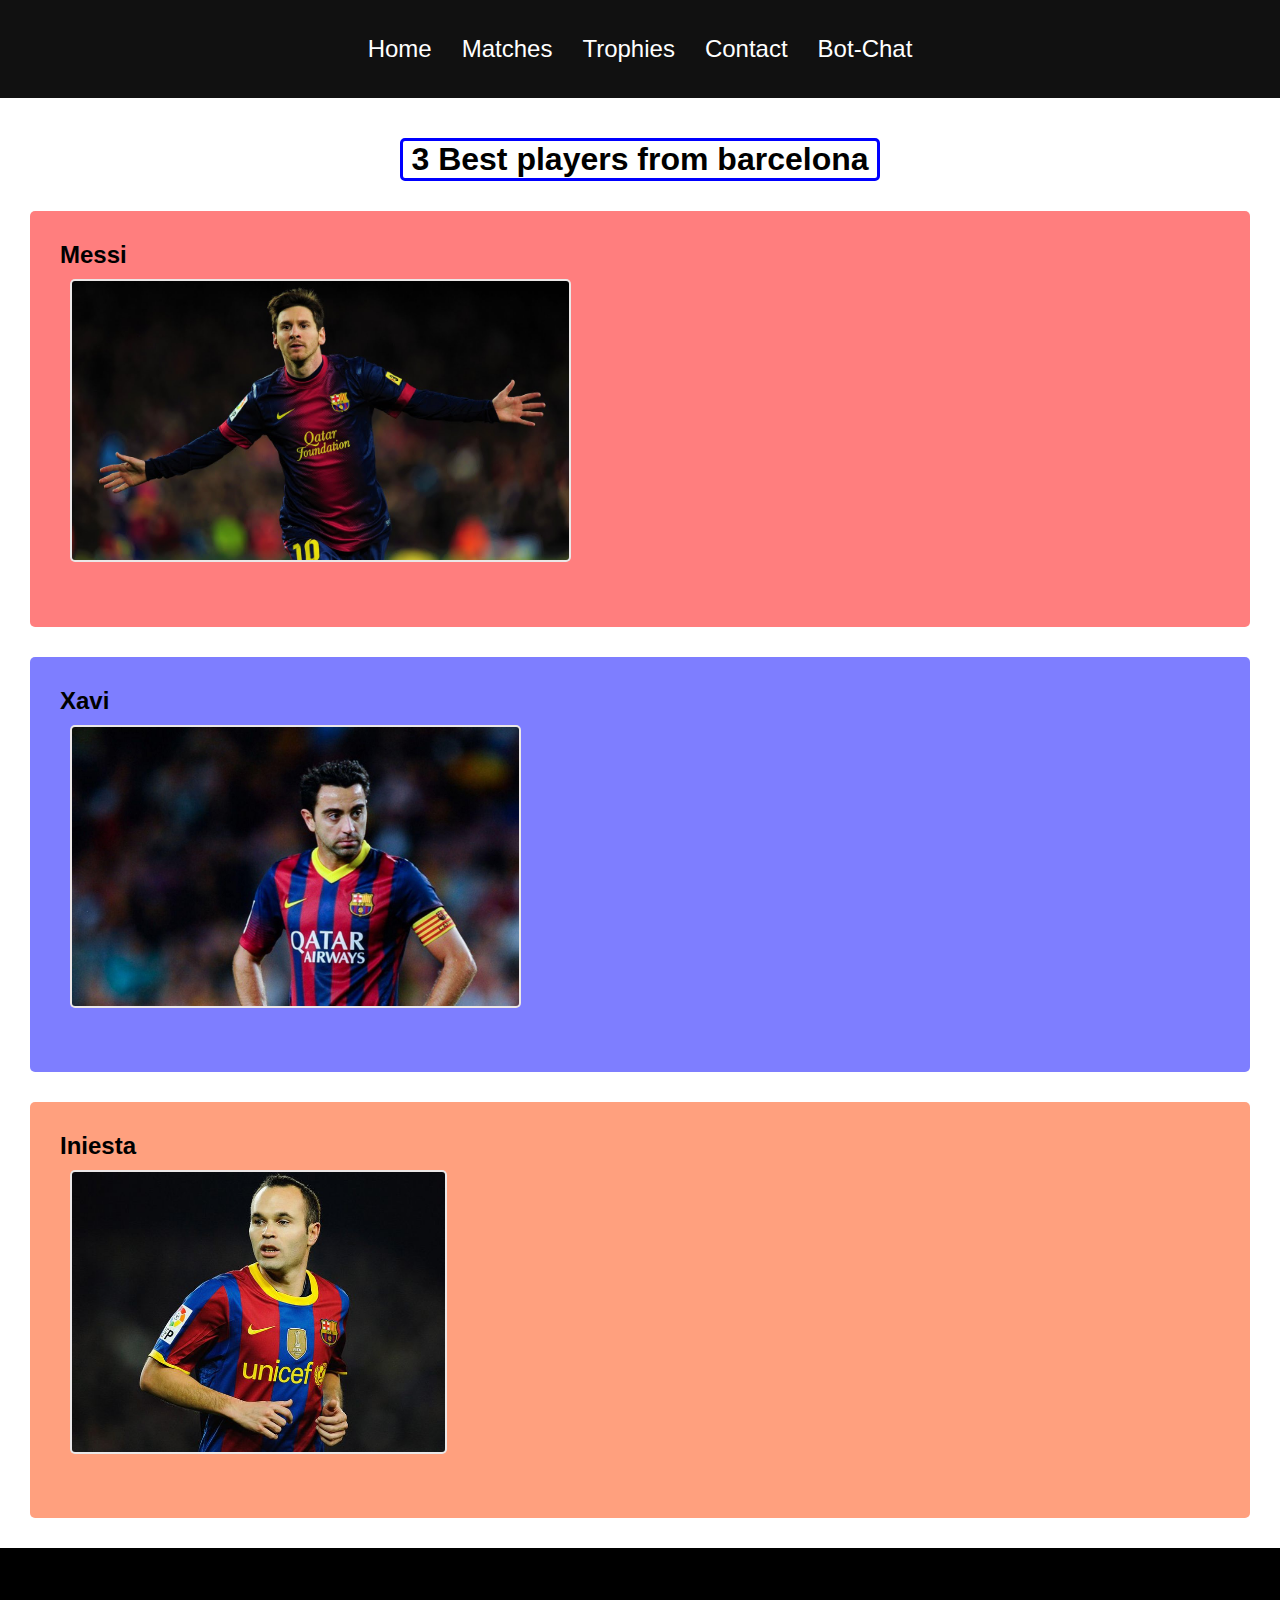
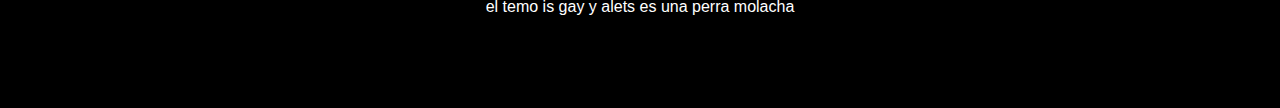
<file: index.html>
<!DOCTYPE html>
<html>
  <head>
    <meta charset="UTF-8" />
    <title>Barça</title>
    <link href="CSS/style.css" rel="stylesheet" type="text/css" />
    <script src="index.js"></script>
    <link rel="shortcut icon" href="content/favicon.png" />
  </head>

<head>
  <meta charset="UTF-8" />
  <title>Barça</title>
  <link href="CSS/style.css" rel="stylesheet" type="text/css" />
  <script src="index.js"></script>
  <link rel="shortcut icon" href="content/favicon.png">
</head>

<body>
  <header id="header">
    <ul>
      <li><a href="#">Home</a></li>
      <li><a href="#">Matches</a></li>
      <li><a href="#">Trophies</a></li>
      <li><a href="#">Contact</a></li>
      <li><a href="botchat.html">Bot-Chat</a></li>
    </ul>
    <div class="toggle" onclick="toggle()"></div>
  </header>
  <section class="main">
    <div class="title">
      <h1>3 Best players from barcelona</h1>
    </div>
    <div class="Messi">
      <h2>Messi</h2>
      <img src="content/messi 2012.jpg" alt="">
    </div>
    <div class="Xavi">
      <h2>Xavi</h2>
      <img src="content/Xavi Wallpapers 2017.jpg" alt="">
    </div>
    <div class="Iniesta">
      <h2>Iniesta</h2>
      <img src="content/iniesta.jpg" alt="">
    </div>
  </section>
  <footer>
      <div class="footer_div">
        <div class="infinity">
          <p>el temo is gay y alets es una perra molacha</p>
        </div>
      </div>
    </footer>
    <button onclick="topFunction()" id="myBtn" title="go to UP">UP</button>
  </body>
</html>
</file>
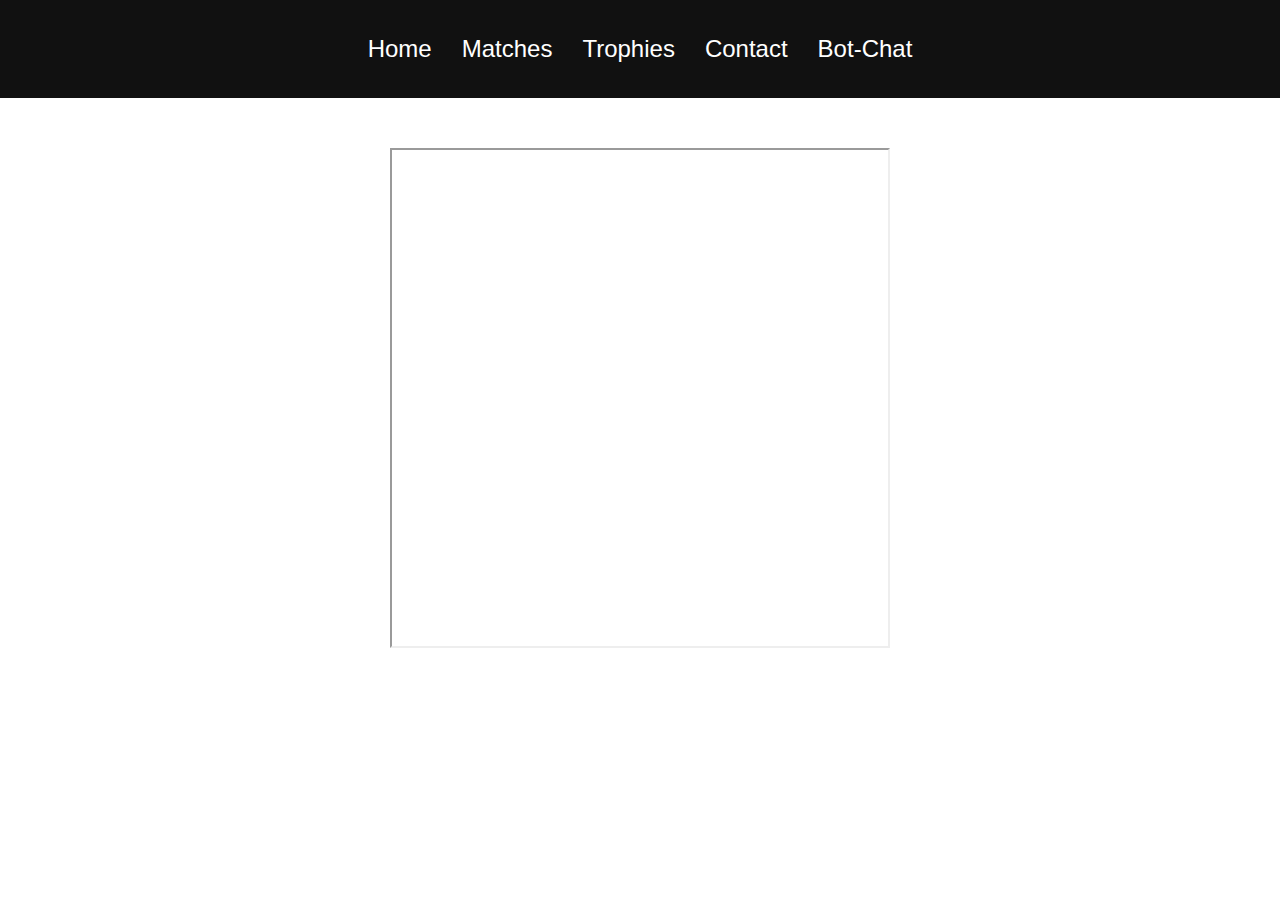
<file: botchat.html>
<!DOCTYPE html>
<html>

<head>
  <link rel="stylesheet" href="CSS/style.css" />
  <script src="index.js"></script>
</head>

<style>
  #chat{
    width: 500px;
    height: 500px;
    background-color: #ffff;
    margin-top: 50px;
  }

  .chatbot{
    display: flex;
    justify-content: center;
  }

</style>

<body>
  <header id="header">
    <ul>
      <li><a href="index.html">Home</a></li>
      <li><a href="#">Matches</a></li>
      <li><a href="#">Trophies</a></li>
      <li><a href="#">Contact</a></li>
      <li><a href="botchat.html">Bot-Chat</a></li>
    </ul>
    <div class="toggle" onclick="toggle()"></div>
  </header>
  <div class="chatbot">
    <iframe id="chat"
      src="https://web.powerva.microsoft.com/environments/Default-d4f01a21-32eb-4b12-b14b-aa456fcdf386/bots/new_bot_ae8258545f684e40b1b306431274a52c/webchat"></iframe>
  </div>
</body>

</html>

<script>

  $(document).ready(function () {
    $("#chat").removeAttr("position")
  });

</script>
</file>
<file: CSS/style.css>
* {
  margin: 0;
  padding: 0;
  box-sizing: border-box;
}

body {
  font-family: "Poppins", sans-serif;
}

#header {
  display: grid;
  justify-content: space-around;
  padding: 20px;
}

#header ul {
  display: flex;
}

#header ul li {
  list-style: none;
  padding: 15px 15px;
}

#header ul li a {
  text-decoration: none;
  font-size: 16px;
  transition: 0.3 ease-in-out;
  color: #000000;
  font-weight: 400;
}

#header ul li a:hover {
  border-bottom: 3px solid white;
}

#header ul li img {
  margin-right: 30px;
}

.toggle {
  display: none;
}

@media (max-width: 750px) {
  #header ul {
    position: absolute;
    top: -100%;
    left: 0;
    width: 100%;
    height: calc(100vh-80px);
    padding: 59px 100px;
    text-align: center;
    overflow: auto;
    background-color: #111;
    flex-direction: column;
    opacity: 0;
  }
}

#header {
  background-color: #111;
}

#header.active1 ul {
  opacity: 1;
  top: 75px;
}

#header ul li a {
  margin: 5px 0;
  font-size: 24px;
  color: #fff;
}

.toggle {
  display: block;
  position: absolute;
  width: 50px;
  height: 50px;
  background-image: url("https://img.icons8.com/color/48/000000/barcelona-fc.png");
  cursor: pointer;
}

/*#header.active1 .toggle {
  background-image: url("https://img.icons8.com/color/48/000000/barcelona-fc.png");
  background-repeat: no-repeat;
}*/

/*               section                         */

body {
  background-image: url(https://brandemia.org/sites/default/files/inline/images/lenguaje_grafico_texturas.jpg);
  background-size: 100%;
}

.title {
  display: flex;
  justify-content: space-around;
  margin-top: 40px;
  margin-left: 400px;
  margin-right: 400px;
  background-color: rgba(255, 255, 255, 0.219);
  border-radius: 5px;
  border-color: #0000ff;
  border-style: solid;

}

h1 {
  font-size: auto;
  margin-right: auto;
  margin-left: auto;
}


.Messi {
  height: 11cm;
  margin: 30px;
  padding: 30px;
  background-color: #ff000081;
  border-radius: 5px;
}

.Messi>img {
  height: 7.5cm;
  margin: 10px;
  padding: 2px;
  background-color: #ebe7e7;
  border-radius: 5px;
}

.Xavi {
  height: 11cm;
  margin: 30px;
  padding: 30px;
  background-color: #0000ff81;
  border-radius: 5px;
}

.Xavi>img {
  height: 7.5cm;
  margin: 10px;
  padding: 2px;
  background-color: #ebe7e7;
  border-radius: 5px;
}

.Iniesta {
  height: 11cm;
  margin: 30px;
  padding: 30px;
  background-color: #ff440081;
  border-radius: 5px;
}

.Iniesta>img {
  height: 7.5cm;
  margin: 10px;
  padding: 2px;
  background-color: #ebe7e7;
  border-radius: 5px;
}

img {
  position: relative;
  animation-duration: 3s;
  animation-name: imagen;
  animation-iteration-count: infinite;
  animation-direction: alternate-reverse;
}

@keyframes imagen {
  from {
    left: 0px;
  }

  to {
    left: 63%;
  }
}

/*               footer                        */

footer {
  background-color: #000000;
  display: flex;
  justify-content: center;
}

.footer_div {
  height: 10rem;
  width: auto;
  color: #fff;
}

.infinity {
  margin-top: 50px;
}

.footer_div>.infinity {
  position: relative;
  animation-duration: 3s;
  animation-name: mymove;
  animation-iteration-count: infinite;
  animation-direction: alternate;
}

@keyframes mymove {
  from {
    left: -300px;
  }

  to {
    left: 300px;
  }
}

.ir-arriba {
  display: none;
  background-repeat: no-repeat;
  font-size: 20px;
  color: black;
  cursor: pointer;
  position: fixed;
  bottom: 10px;
  right: 10px;
  z-index: 2;
}

#myBtn{
  display: none;
  position: fixed;
  bottom: 20px;
  right: 30px;
  z-index: 99;
  font-size: 18px;
  border: none;
  outline: none;
  background-color: red;
  color: white;
  cursor: pointer;
  padding: 15px;
  border-radius: 4px;
}

#myBtn:hover {
  background-color: #555;
}

iframe{
  position: inherit !important;
}
</file>
